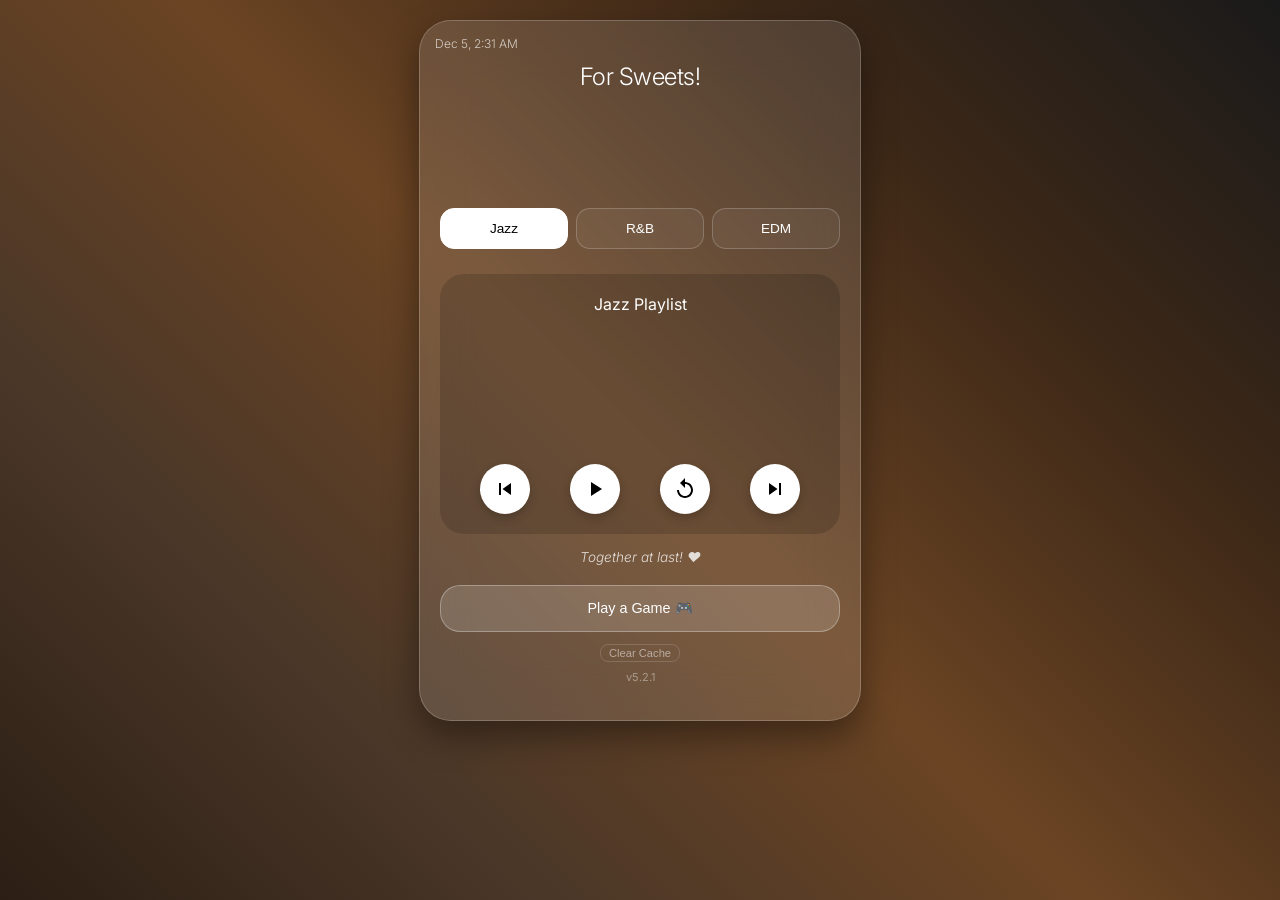
<file: index.html>
<!DOCTYPE html>
<html lang="en">

<head>
    <meta charset="UTF-8">
    <!-- Mobile viewport optimization -->
    <meta name="viewport"
        content="width=device-width, initial-scale=1.0, maximum-scale=1.0, user-scalable=no, viewport-fit=cover">
    <!-- iOS web app configuration -->
    <meta name="apple-mobile-web-app-capable" content="yes">
    <meta name="apple-mobile-web-app-status-bar-style" content="black-translucent">
    <title>For You</title>
    <!-- Google Fonts -->
    <link href="https://fonts.googleapis.com/css2?family=Inter:wght@300;500;700&display=swap" rel="stylesheet">
    <link href="style.css" type="text/css" rel="stylesheet">
</head>

<body class="theme-jazz">
    <!-- ==============================================================
         BACKGROUND & BUBBLE EFFECTS
         ============================================================== -->
    <div id="background"></div>
    <!-- 6 animated bubbles with staggered timing -->
    <div class="bubble"></div>
    <div class="bubble"></div>
    <div class="bubble"></div>
    <div class="bubble"></div>
    <div class="bubble"></div>
    <div class="bubble"></div>

    <!-- ==============================================================
         MAIN MUSIC PLAYER
         ============================================================== -->
    <div class="container">
        <!-- Date/Time Display -->
        <div class="clock" id="player-clock"></div>

        <header>
            <h1>For Sweets!</h1>
            <div id="love-note" class="love-note"></div>
            <div class="tabs">
                <button class="tab-btn active" onclick="switchGenre('lightJazz')">Jazz</button>
                <button class="tab-btn" onclick="switchGenre('rnb')">R&B</button>
                <button class="tab-btn" onclick="switchGenre('electronic')">EDM</button>
            </div>
        </header>

        <div class="player-card">
            <div id="song-index">Loading...</div>
            <div id="player"></div>

            <div class="controls">
                <button id="prev-button" class="icon-btn">
                    <svg viewBox="0 0 24 24" width="24" height="24">
                        <path fill="currentColor" d="M6 6h2v12H6zm3.5 6l8.5 6V6z" />
                    </svg>
                </button>

                <button id="main-play-pause" class="icon-btn" onclick="togglePlayPause()">
                    <svg id="main-play-icon" viewBox="0 0 24 24" width="24" height="24">
                        <path fill="currentColor" d="M8 5v14l11-7z" />
                    </svg>
                    <svg id="main-pause-icon" viewBox="0 0 24 24" width="24" height="24" style="display: none;">
                        <path fill="currentColor" d="M6 4h4v16H6V4zm8 0h4v16h-4V4z" />
                    </svg>
                </button>

                <button id="replay-button" class="icon-btn" onclick="replaySong()" title="Replay current song">
                    <svg viewBox="0 0 24 24" width="24" height="24">
                        <path fill="currentColor" d="M12 5V1L7 6l5 5V7c3.31 0 6 2.69 6 6s-2.69 6-6 6-6-2.69-6-6H4c0 4.42 3.58 8 8 8s8-3.58 8-8-3.58-8-8-8z" />
                    </svg>
                </button>

                <button id="next-button" class="icon-btn">
                    <svg viewBox="0 0 24 24" width="24" height="24">
                        <path fill="currentColor" d="M6 18l8.5-6L6 6v12zM16 6v12h2V6h-2z" />
                    </svg>
                </button>
            </div>
        </div>

        <div id="countdown" class="countdown"></div>

        <button class="game-button" onclick="openGame()">Play a Game 🎮</button>

        <button class="clear-cache-btn" onclick="clearCache()">Clear Cache</button>
        <p class="version-number">v5.2.1</p>
    </div>

    <!-- ==============================================================
         SIMON SAYS GAME MODAL
         Glassmorphic overlay with integrated music controls
         ============================================================== -->
    <div id="game-modal" class="game-modal">
        <div class="game-modal-content">
            <div class="clock" id="game-clock"></div>
            <button class="close-game" onclick="closeGame()">✕</button>
            <h1>Simon Says</h1>
            <div class="score">
                Score: <span id="game-score">0</span> | Best: <span id="game-best">0</span>
            </div>

            <div class="game-board">
                <button class="color-btn" id="green" data-color="green"></button>
                <button class="color-btn" id="red" data-color="red"></button>
                <button class="color-btn" id="yellow" data-color="yellow"></button>
                <button class="color-btn" id="blue" data-color="blue"></button>
            </div>

            <div class="game-controls">
                <button class="game-btn" id="start-game-btn">Start Game</button>
            </div>

            <div class="game-message" id="game-message">Press Start to play!</div>

            <!-- Music Controls in Game -->
            <div class="game-music-controls">
                <button class="music-control-btn" onclick="playPrevSong()">
                    <svg viewBox="0 0 24 24" width="20" height="20">
                        <path fill="currentColor" d="M6 6h2v12H6zm3.5 6l8.5 6V6z" />
                    </svg>
                </button>
                <button class="music-control-btn play-pause-btn" id="game-play-pause" onclick="togglePlayPause()">
                    <svg id="play-icon" viewBox="0 0 24 24" width="22" height="22">
                        <path fill="currentColor" d="M8 5v14l11-7z" />
                    </svg>
                    <svg id="pause-icon" viewBox="0 0 24 24" width="22" height="22" style="display: none;">
                        <path fill="currentColor" d="M6 4h4v16H6V4zm8 0h4v16h-4V4z" />
                    </svg>
                </button>
                <button class="music-control-btn" onclick="replaySong()" title="Replay current song">
                    <svg viewBox="0 0 24 24" width="20" height="20">
                        <path fill="currentColor" d="M12 5V1L7 6l5 5V7c3.31 0 6 2.69 6 6s-2.69 6-6 6-6-2.69-6-6H4c0 4.42 3.58 8 8 8s8-3.58 8-8-3.58-8-8-8z" />
                    </svg>
                </button>
                <button class="music-control-btn" onclick="playNextSong()">
                    <svg viewBox="0 0 24 24" width="20" height="20">
                        <path fill="currentColor" d="M6 18l8.5-6L6 6v12zM16 6v12h2V6h-2z" />
                    </svg>
                </button>
            </div>
        </div>
    </div>

    <script src="https://w.soundcloud.com/player/api.js"></script>
    <script src="script.js"></script>
    <script src="simon.js"></script>
</body>

</html>
</file>
<file: style.css>
/**
 * ============================================================================
 * SOUNDCLOUD MUSIC PLAYER - STYLES
 * ============================================================================
 *
 * Mobile-first glassmorphic design with genre-specific animations
 *
 * Organization:
 * 1. CSS Variables & Resets
 * 2. Base Layout & Typography
 * 3. Genre Themes & Background Animations
 * 4. Main Player Components
 * 5. Simon Says Game Modal
 * 6. Bubble Effects
 * 7. Mobile Responsive Styles
 *
 * @author Keith Stanigar
 * @version 3.0
 */

/* ============================================================================
   CSS VARIABLES & RESETS
   ============================================================================ */

:root {
    --glass-bg: rgba(255, 255, 255, 0.12);
    --glass-border: rgba(255, 255, 255, 0.2);
}

* {
    -webkit-tap-highlight-color: transparent;
    -webkit-touch-callout: none;
}

/* ============================================================================
   BASE LAYOUT & TYPOGRAPHY
   ============================================================================ */

body {
    font-family: 'Inter', sans-serif;
    margin: 0;
    padding: 0;
    min-height: 100vh;
    min-height: -webkit-fill-available;
    /* Fix for mobile browser address bars */
    display: flex;
    justify-content: center;
    align-items: flex-start;
    color: white;
    overflow-x: hidden;
    overflow-y: auto;
    -webkit-overflow-scrolling: touch;
    -webkit-tap-highlight-color: transparent;
    /* Remove the blue tap box on mobile */
    -webkit-user-select: none;
    user-select: none;
    padding: 20px 0;
}

/* Allow text selection for love notes and countdown */
.love-note,
.countdown,
.play-help {
    -webkit-user-select: text;
    user-select: text;
}

/* ============================================================================
   GENRE THEMES & BACKGROUND ANIMATIONS
   ============================================================================ */

#background {
    position: fixed;
    top: 0;
    left: 0;
    width: 100%;
    height: 100%;
    z-index: -1;
    background-size: 400% 400%;
    transition: background 1.5s ease;
    /* Smooth transition when switching themes */
}

/* Jazz Theme: Slow, warm, drifting */
body.theme-jazz #background {
    background: linear-gradient(45deg, #2c1e14, #4a3728, #6b4423, #3d2817, #1a1a1a);
    animation: jazzDrift 15s ease-in-out infinite;
}

/* R&B Theme: Pulsing, deep purple/velvet */
body.theme-rnb #background {
    background: radial-gradient(ellipse at center, #4a0e5c, #2d0b3a, #1a0522, #000000);
    animation: rnbPulse 6s ease-in-out infinite;
}

/* Electronic Theme: Fast, energetic, glitchy */
body.theme-electronic #background {
    background: linear-gradient(135deg, #000428, #004e92, #00d4ff, #7b2cbf, #000428);
    animation: electronicShift 8s linear infinite;
}

/* Define the animations */
@keyframes jazzDrift {
    0% {
        background-position: 0% 50%;
        filter: brightness(0.9) saturate(1.1);
    }

    25% {
        background-position: 100% 50%;
        filter: brightness(1.0) saturate(1.2);
    }

    50% {
        background-position: 50% 100%;
        filter: brightness(0.95) saturate(1.15);
    }

    75% {
        background-position: 0% 0%;
        filter: brightness(1.05) saturate(1.1);
    }

    100% {
        background-position: 0% 50%;
        filter: brightness(0.9) saturate(1.1);
    }
}

@keyframes rnbPulse {
    0% {
        background-position: 0% 50%;
        filter: brightness(0.85) saturate(1.3);
    }

    33% {
        background-position: 100% 50%;
        filter: brightness(1.1) saturate(1.6);
    }

    66% {
        background-position: 50% 100%;
        filter: brightness(0.95) saturate(1.4);
    }

    100% {
        background-position: 0% 50%;
        filter: brightness(0.85) saturate(1.3);
    }
}

@keyframes electronicShift {
    0% {
        background-position: 0% 50%;
        filter: hue-rotate(0deg) brightness(1) saturate(1.2);
    }

    20% {
        background-position: 50% 0%;
        filter: hue-rotate(30deg) brightness(1.15) saturate(1.4);
    }

    40% {
        background-position: 100% 50%;
        filter: hue-rotate(60deg) brightness(0.95) saturate(1.3);
    }

    60% {
        background-position: 50% 100%;
        filter: hue-rotate(90deg) brightness(1.1) saturate(1.5);
    }

    80% {
        background-position: 0% 50%;
        filter: hue-rotate(120deg) brightness(1.05) saturate(1.3);
    }

    100% {
        background-position: 0% 50%;
        filter: hue-rotate(0deg) brightness(1) saturate(1.2);
    }
}


/* ============================================================================
   MAIN PLAYER COMPONENTS
   ============================================================================ */

.container {
    width: 92%;
    max-width: 400px;
    /* Slimmer for mobile feel */
    padding: 25px 20px;
    padding-bottom: calc(25px + env(safe-area-inset-bottom));
    margin: 0 auto;
    background: var(--glass-bg);
    backdrop-filter: blur(25px);
    -webkit-backdrop-filter: blur(25px);
    border: 1px solid var(--glass-border);
    border-radius: 32px;
    box-shadow: 0 15px 35px rgba(0, 0, 0, 0.4);
    text-align: center;
    position: relative;
}

.clock {
    position: absolute;
    top: 15px;
    left: 15px;
    font-size: 0.75rem;
    font-weight: 300;
    opacity: 0.7;
    text-align: left;
    line-height: 1.3;
    user-select: none;
    -webkit-user-select: none;
}

h1 {
    font-size: 1.5rem;
    font-weight: 300;
    margin-bottom: 15px;
    letter-spacing: -0.5px;
}

.love-note {
    margin: 0 0 20px 0;
    padding: 15px;
    background: rgba(255, 255, 255, 0.1);
    border-radius: 16px;
    font-size: 0.9rem;
    font-style: italic;
    line-height: 1.5;
    min-height: 50px;
    opacity: 0;
    transition: opacity 0.5s ease-in-out;
    border: 1px solid rgba(255, 255, 255, 0.2);
}

.love-note.show {
    opacity: 1;
}

.countdown {
    font-size: 0.85rem;
    font-weight: 300;
    margin-top: 15px;
    margin-bottom: 0;
    opacity: 0.8;
    font-style: italic;
}

.tabs {
    display: grid;
    grid-template-columns: 1fr 1fr 1fr;
    gap: 8px;
    margin-bottom: 25px;
}

.tab-btn {
    background: rgba(255, 255, 255, 0.05);
    border: 1px solid var(--glass-border);
    color: white;
    padding: 12px 5px;
    /* Larger vertical padding for touch */
    border-radius: 14px;
    font-size: 0.85rem;
    font-weight: 500;
    transition: all 0.2s ease;
}

.tab-btn.active {
    background: white;
    color: black;
    border-color: white;
}

.player-card {
    background: rgba(0, 0, 0, 0.15);
    padding: 20px;
    border-radius: 24px;
}

#player {
    margin: 15px 0;
    border-radius: 12px;
    overflow: hidden;
    height: 120px;
    /* Shorter for mobile screens */
}

.controls {
    display: flex;
    justify-content: space-around;
    align-items: center;
    margin-top: 10px;
}

.icon-btn {
    background: white;
    color: black;
    border: none;
    width: 50px;
    height: 50px;
    border-radius: 50%;
    display: flex;
    justify-content: center;
    align-items: center;
    cursor: pointer;
    box-shadow: 0 4px 10px rgba(0, 0, 0, 0.2);
}

.icon-btn:active {
    transform: scale(0.92);
    /* Haptic feedback look */
}

.volume-container {
    flex-grow: 1;
    margin: 0 20px;
}

#volume-control {
    width: 100%;
    height: 6px;
    background: rgba(255, 255, 255, 0.2);
    border-radius: 10px;
    outline: none;
    -webkit-appearance: none;
    appearance: none;
    cursor: pointer;
    touch-action: pan-x;
    -webkit-user-select: none;
    user-select: none;
}

#volume-control::-webkit-slider-thumb {
    -webkit-appearance: none;
    appearance: none;
    width: 18px;
    height: 18px;
    background: white;
    border-radius: 50%;
    cursor: pointer;
    touch-action: manipulation;
}

#volume-control::-moz-range-thumb {
    width: 18px;
    height: 18px;
    background: white;
    border-radius: 50%;
    border: none;
    cursor: pointer;
}

/* Increase touch target for volume slider on mobile */
@media (max-width: 600px) {
    #volume-control {
        height: 8px;
    }

    #volume-control::-webkit-slider-thumb {
        width: 24px;
        height: 24px;
    }

    #volume-control::-moz-range-thumb {
        width: 24px;
        height: 24px;
    }
}

.play-help {
    font-size: 0.75rem;
    margin-top: 20px;
    margin-bottom: 8px;
    opacity: 0.6;
}

.clear-cache-btn {
    padding: 2px 8px;
    margin-top: 12px;
    background: transparent;
    border: 1px solid rgba(255, 255, 255, 0.3);
    border-radius: 8px;
    color: white;
    font-size: 0.7rem;
    opacity: 0.5;
    cursor: pointer;
    transition: all 0.3s ease;
    touch-action: manipulation;
    -webkit-tap-highlight-color: transparent;
}

.clear-cache-btn:hover {
    opacity: 0.8;
}

.clear-cache-btn:active {
    transform: scale(0.95);
    opacity: 1;
}

.version-number {
    margin-top: 8px;
    font-size: 11px;
    opacity: 0.4;
    color: white;
}

.game-button {
    display: block;
    width: 100%;
    margin-top: 20px;
    padding: 14px 24px;
    background: rgba(255, 255, 255, 0.15);
    border: 1px solid rgba(255, 255, 255, 0.3);
    border-radius: 20px;
    color: white;
    text-decoration: none;
    font-size: 0.9rem;
    font-weight: 500;
    transition: all 0.3s ease;
    text-align: center;
    cursor: pointer;
    user-select: none;
    -webkit-user-select: none;
    touch-action: manipulation;
}

.game-button:active {
    transform: scale(0.95);
    background: rgba(255, 255, 255, 0.25);
}

/* ============================================================================
   SIMON SAYS GAME MODAL
   ============================================================================
   REUSABLE: This modal pattern can be extracted for other overlay features */

.game-modal {
    display: none;
    position: fixed;
    top: 0;
    left: 0;
    width: 100%;
    height: 100%;
    background: rgba(0, 0, 0, 0.3);
    backdrop-filter: blur(20px);
    -webkit-backdrop-filter: blur(20px);
    z-index: 1000;
    overflow-y: auto;
    overflow-x: hidden;
    -webkit-overflow-scrolling: touch;
    padding: 20px 0;
}

.game-modal.show {
    display: block;
}

.game-modal-content {
    width: 92%;
    max-width: 400px;
    padding: 25px 20px;
    background: linear-gradient(135deg, rgba(102, 126, 234, 0.95) 0%, rgba(118, 75, 162, 0.95) 100%);
    border-radius: 32px;
    box-shadow: 0 20px 60px rgba(0, 0, 0, 0.5);
    text-align: center;
    position: relative;
    margin: 0 auto;
    max-height: none;
}

/* Center modal content on taller screens */
@media (min-height: 900px) {
    .game-modal {
        display: none;
        align-items: center;
        justify-content: center;
        padding: 0;
    }

    .game-modal.show {
        display: flex;
    }

    .game-modal-content {
        margin: 20px 0;
    }
}

.close-game {
    position: absolute;
    top: 15px;
    right: 15px;
    background: rgba(255, 255, 255, 0.2);
    border: none;
    color: white;
    font-size: 1.5rem;
    width: 40px;
    height: 40px;
    border-radius: 50%;
    cursor: pointer;
    transition: all 0.3s ease;
    touch-action: manipulation;
    display: flex;
    align-items: center;
    justify-content: center;
}

.close-game:active {
    transform: scale(0.9);
    background: rgba(255, 255, 255, 0.3);
}

.game-modal-content h1 {
    margin-top: 10px;
}

.score {
    font-size: 1rem;
    margin-bottom: 20px;
    opacity: 0.9;
}

.game-board {
    display: grid;
    grid-template-columns: 1fr 1fr;
    gap: 15px;
    margin: 30px 0;
}

.color-btn {
    aspect-ratio: 1;
    border: none;
    border-radius: 20px;
    cursor: pointer;
    transition: all 0.2s ease;
    box-shadow: 0 4px 15px rgba(0, 0, 0, 0.3);
    position: relative;
    min-height: 100px;
    touch-action: manipulation;
    -webkit-tap-highlight-color: transparent;
    user-select: none;
    -webkit-user-select: none;
}

.color-btn::before {
    content: '';
    position: absolute;
    top: 50%;
    left: 50%;
    width: 100%;
    height: 100%;
    border-radius: 20px;
    transform: translate(-50%, -50%);
    opacity: 0;
    transition: opacity 0.2s ease;
    z-index: -1;
    pointer-events: none;
}

.color-btn:active:not(.active) {
    transform: scale(0.95);
}

.color-btn.active {
    transform: scale(1.05);
    box-shadow: 0 0 30px currentColor;
}

.color-btn.active::before {
    opacity: 1;
}

#green.active::before {
    background: radial-gradient(circle, rgba(74, 222, 128, 0.8), rgba(74, 222, 128, 0) 70%);
    box-shadow: 0 0 60px 30px rgba(74, 222, 128, 0.6);
}

#red.active::before {
    background: radial-gradient(circle, rgba(248, 113, 113, 0.8), rgba(248, 113, 113, 0) 70%);
    box-shadow: 0 0 60px 30px rgba(248, 113, 113, 0.6);
}

#yellow.active::before {
    background: radial-gradient(circle, rgba(251, 191, 36, 0.8), rgba(251, 191, 36, 0) 70%);
    box-shadow: 0 0 60px 30px rgba(251, 191, 36, 0.6);
}

#blue.active::before {
    background: radial-gradient(circle, rgba(96, 165, 250, 0.8), rgba(96, 165, 250, 0) 70%);
    box-shadow: 0 0 60px 30px rgba(96, 165, 250, 0.6);
}

#green {
    background: #4ade80;
}

#red {
    background: #f87171;
}

#yellow {
    background: #fbbf24;
}

#blue {
    background: #60a5fa;
}

.game-controls {
    margin-top: 20px;
}

.game-btn {
    padding: 14px 28px;
    margin: 5px;
    min-height: 48px;
    background: white;
    color: #667eea;
    border: none;
    border-radius: 20px;
    font-size: 0.9rem;
    font-weight: 500;
    cursor: pointer;
    transition: all 0.3s ease;
    box-shadow: 0 4px 10px rgba(0, 0, 0, 0.2);
    touch-action: manipulation;
    -webkit-tap-highlight-color: transparent;
    user-select: none;
    -webkit-user-select: none;
}

.game-btn:active {
    transform: scale(0.95);
    box-shadow: 0 2px 5px rgba(0, 0, 0, 0.2);
}

.game-btn:disabled {
    opacity: 0.6;
    cursor: not-allowed;
}

.game-message {
    margin-top: 20px;
    font-size: 0.95rem;
    min-height: 30px;
    font-style: italic;
    opacity: 0.9;
}

.game-genre-tabs {
    display: grid;
    grid-template-columns: 1fr 1fr 1fr;
    gap: 8px;
    margin-top: 20px;
    padding-top: 20px;
    border-top: 1px solid rgba(255, 255, 255, 0.2);
}

.game-genre-btn {
    background: rgba(255, 255, 255, 0.1);
    border: 1px solid rgba(255, 255, 255, 0.3);
    color: white;
    padding: 10px 5px;
    border-radius: 12px;
    font-size: 0.8rem;
    font-weight: 500;
    cursor: pointer;
    transition: all 0.3s ease;
    touch-action: manipulation;
    -webkit-tap-highlight-color: transparent;
    user-select: none;
    -webkit-user-select: none;
}

.game-genre-btn.active {
    background: rgba(255, 255, 255, 0.9);
    color: #667eea;
    border-color: rgba(255, 255, 255, 0.9);
}

.game-genre-btn:active {
    transform: scale(0.95);
}

.game-music-controls {
    margin-top: 25px;
    padding-top: 20px;
    border-top: 1px solid rgba(255, 255, 255, 0.3);
    display: flex;
    align-items: center;
    justify-content: center;
    gap: 15px;
}

.game-volume-container {
    margin-top: 15px;
    padding-top: 15px;
    border-top: 1px solid rgba(255, 255, 255, 0.2);
    display: flex;
    align-items: center;
    gap: 12px;
}

.volume-label {
    font-size: 0.8rem;
    opacity: 0.8;
    min-width: 55px;
}

#game-volume-control {
    flex: 1;
    height: 6px;
    background: rgba(255, 255, 255, 0.2);
    border-radius: 10px;
    outline: none;
    -webkit-appearance: none;
    appearance: none;
    cursor: pointer;
    touch-action: pan-x;
    -webkit-user-select: none;
    user-select: none;
}

#game-volume-control::-webkit-slider-thumb {
    -webkit-appearance: none;
    appearance: none;
    width: 18px;
    height: 18px;
    background: white;
    border-radius: 50%;
    cursor: pointer;
    touch-action: manipulation;
}

#game-volume-control::-moz-range-thumb {
    width: 18px;
    height: 18px;
    background: white;
    border-radius: 50%;
    border: none;
    cursor: pointer;
}

@media (max-width: 600px) {
    #game-volume-control {
        height: 8px;
    }

    #game-volume-control::-webkit-slider-thumb {
        width: 24px;
        height: 24px;
    }

    #game-volume-control::-moz-range-thumb {
        width: 24px;
        height: 24px;
    }
}

.music-control-btn {
    background: rgba(255, 255, 255, 0.2);
    border: 1px solid rgba(255, 255, 255, 0.4);
    color: white;
    width: 44px;
    height: 44px;
    border-radius: 50%;
    display: flex;
    justify-content: center;
    align-items: center;
    cursor: pointer;
    transition: all 0.3s ease;
    touch-action: manipulation;
}

.music-control-btn.play-pause-btn {
    width: 50px;
    height: 50px;
    background: rgba(255, 255, 255, 0.25);
    border: 2px solid rgba(255, 255, 255, 0.5);
}

.music-control-btn:active {
    transform: scale(0.9);
    background: rgba(255, 255, 255, 0.3);
}


@media (max-width: 600px) {
    .game-board {
        gap: 12px;
    }

    .color-btn {
        min-height: 80px;
    }
}

/* Ensure all buttons work well with touch */
.tab-btn,
.icon-btn,
.game-button {
    touch-action: manipulation;
    -webkit-tap-highlight-color: transparent;
}

.tab-btn:active {
    transform: scale(0.95);
}

/* Improve touch target sizes for mobile */
@media (max-width: 600px) {
    .tab-btn {
        min-height: 44px;
    }

    .icon-btn {
        min-width: 50px;
        min-height: 50px;
    }

    .game-button {
        min-height: 48px;
    }
}

/* ============================================================================
   BUBBLE & DROP EFFECTS
   ============================================================================
   REUSABLE: Genre-based ambient animations */

.bubble {
    position: fixed;
    border-radius: 50%;
    pointer-events: none;
    z-index: 0;
    opacity: 0;
}

/* Jazz Theme: Gentle water drops */
body.theme-jazz .bubble {
    background: radial-gradient(circle at 30% 30%, rgba(255, 200, 150, 0.3), rgba(255, 220, 180, 0.1));
    box-shadow: inset 0 0 10px rgba(255, 200, 150, 0.2);
}

body.theme-jazz .bubble:nth-child(1) {
    width: 80px;
    height: 80px;
    left: 10%;
    animation: dropJazz 12s ease-in-out infinite;
}

body.theme-jazz .bubble:nth-child(2) {
    width: 60px;
    height: 60px;
    left: 70%;
    animation: dropJazz 15s ease-in-out infinite 3s;
}

body.theme-jazz .bubble:nth-child(3) {
    width: 50px;
    height: 50px;
    left: 40%;
    animation: dropJazz 18s ease-in-out infinite 6s;
}

body.theme-jazz .bubble:nth-child(4) {
    width: 70px;
    height: 70px;
    left: 85%;
    animation: dropJazz 14s ease-in-out infinite 2s;
}

body.theme-jazz .bubble:nth-child(5) {
    width: 55px;
    height: 55px;
    left: 25%;
    animation: dropJazz 16s ease-in-out infinite 9s;
}

body.theme-jazz .bubble:nth-child(6) {
    width: 65px;
    height: 65px;
    left: 55%;
    animation: dropJazz 13s ease-in-out infinite 11s;
}

/* R&B Theme: Slow rising bubbles */
body.theme-rnb .bubble {
    background: radial-gradient(circle at 30% 30%, rgba(150, 50, 200, 0.4), rgba(100, 20, 150, 0.1));
    box-shadow: inset 0 0 15px rgba(200, 100, 255, 0.3);
}

body.theme-rnb .bubble:nth-child(1) {
    width: 100px;
    height: 100px;
    left: 20%;
    animation: riseRnb 14s ease-in-out infinite;
}

body.theme-rnb .bubble:nth-child(2) {
    width: 70px;
    height: 70px;
    left: 60%;
    animation: riseRnb 16s ease-in-out infinite 4s;
}

body.theme-rnb .bubble:nth-child(3) {
    width: 85px;
    height: 85px;
    left: 80%;
    animation: riseRnb 12s ease-in-out infinite 7s;
}

body.theme-rnb .bubble:nth-child(4) {
    width: 90px;
    height: 90px;
    left: 10%;
    animation: riseRnb 15s ease-in-out infinite 2s;
}

body.theme-rnb .bubble:nth-child(5) {
    width: 75px;
    height: 75px;
    left: 40%;
    animation: riseRnb 13s ease-in-out infinite 10s;
}

body.theme-rnb .bubble:nth-child(6) {
    width: 80px;
    height: 80px;
    left: 90%;
    animation: riseRnb 17s ease-in-out infinite 5s;
}

/* Electronic Theme: Fast energetic bubbles */
body.theme-electronic .bubble {
    background: radial-gradient(circle at 30% 30%, rgba(0, 200, 255, 0.4), rgba(100, 150, 255, 0.1));
    box-shadow: inset 0 0 20px rgba(0, 212, 255, 0.4);
}

body.theme-electronic .bubble:nth-child(1) {
    width: 60px;
    height: 60px;
    left: 15%;
    animation: bounceElectronic 6s ease-in-out infinite;
}

body.theme-electronic .bubble:nth-child(2) {
    width: 50px;
    height: 50px;
    left: 50%;
    animation: bounceElectronic 7s ease-in-out infinite 2s;
}

body.theme-electronic .bubble:nth-child(3) {
    width: 70px;
    height: 70px;
    left: 75%;
    animation: bounceElectronic 8s ease-in-out infinite 4s;
}

body.theme-electronic .bubble:nth-child(4) {
    width: 55px;
    height: 55px;
    left: 30%;
    animation: bounceElectronic 7s ease-in-out infinite 1s;
}

body.theme-electronic .bubble:nth-child(5) {
    width: 65px;
    height: 65px;
    left: 60%;
    animation: bounceElectronic 6s ease-in-out infinite 3s;
}

body.theme-electronic .bubble:nth-child(6) {
    width: 60px;
    height: 60px;
    left: 90%;
    animation: bounceElectronic 8s ease-in-out infinite 5s;
}

/* Bubble Animations */
@keyframes dropJazz {
    0% {
        top: -100px;
        opacity: 0;
    }

    10% {
        opacity: 0.6;
    }

    50% {
        top: 50%;
        opacity: 0.4;
    }

    90% {
        opacity: 0.2;
    }

    100% {
        top: 110%;
        opacity: 0;
    }
}

@keyframes riseRnb {
    0% {
        bottom: -100px;
        opacity: 0;
        transform: translateX(0);
    }

    10% {
        opacity: 0.5;
    }

    50% {
        bottom: 50%;
        opacity: 0.4;
        transform: translateX(20px);
    }

    90% {
        opacity: 0.2;
        transform: translateX(-10px);
    }

    100% {
        bottom: 110%;
        opacity: 0;
        transform: translateX(0);
    }
}

@keyframes bounceElectronic {
    0% {
        top: 110%;
        opacity: 0;
        transform: translateY(0);
    }

    10% {
        opacity: 0.7;
    }

    25% {
        top: 70%;
        transform: translateY(-30px);
    }

    40% {
        top: 60%;
        transform: translateY(0);
    }

    50% {
        top: 40%;
        transform: translateY(-40px);
    }

    65% {
        top: 30%;
        transform: translateY(0);
    }

    80% {
        top: 10%;
        transform: translateY(-20px);
        opacity: 0.5;
    }

    100% {
        top: -10%;
        opacity: 0;
        transform: translateY(0);
    }
}
</file>
